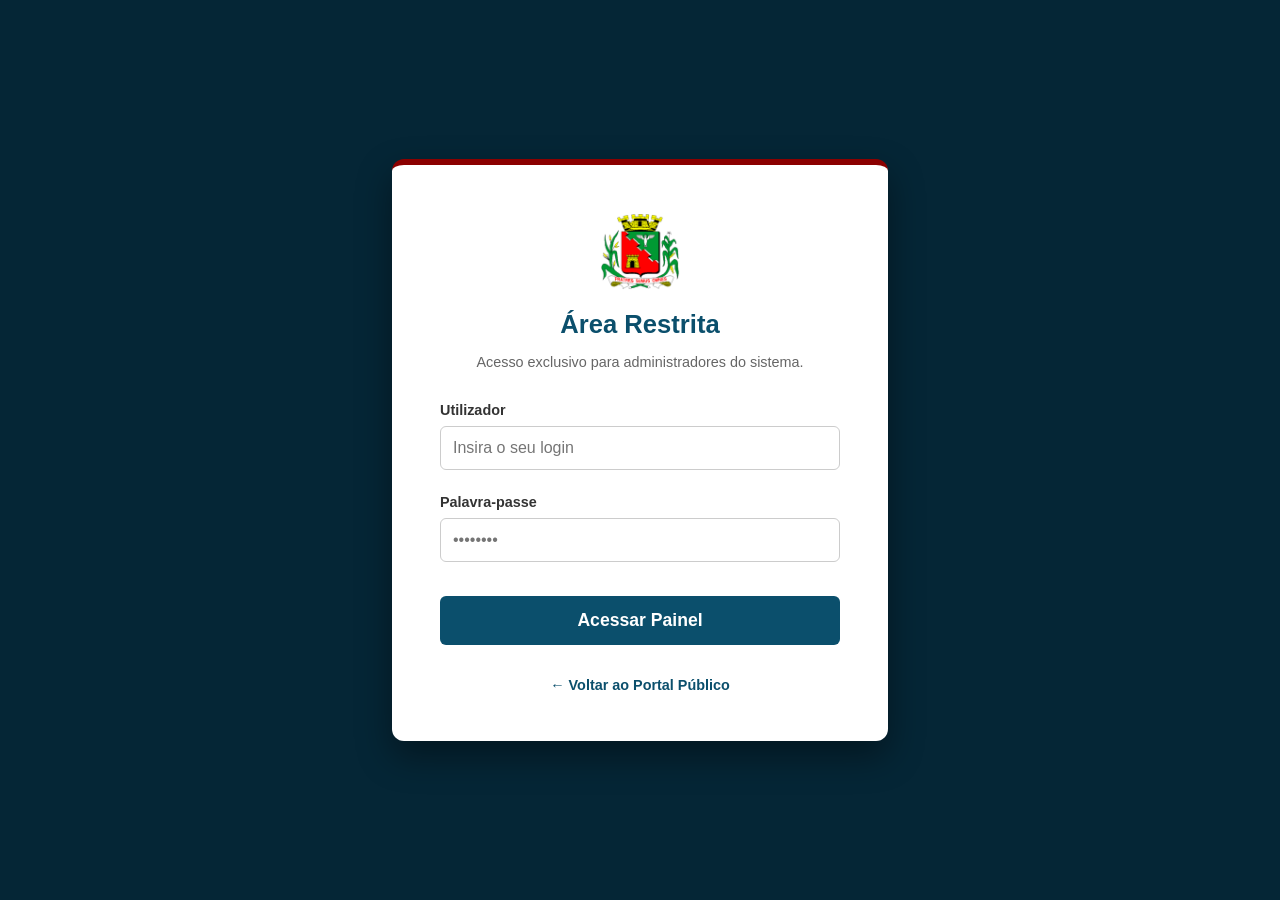
<file: Front-end/login.html>
<!DOCTYPE html>
<html lang="pt-BR">
<head>
  <meta charset="utf-8">
  <meta name="viewport" content="width=device-width, initial-scale=1">
  <title>Área Restrita - Transparência Barretos</title>
  <style>
    body {
        margin: 0;
        padding: 0;
        font-family: 'Segoe UI', Tahoma, Geneva, Verdana, sans-serif;
        background-color: #052636; /* Azul bem escuro para diferenciar da área pública */
        display: flex;
        justify-content: center;
        align-items: center;
        height: 100vh;
        color: #fff;
    }
    
    .login-container {
        background-color: #ffffff;
        padding: 3rem;
        border-radius: 12px;
        box-shadow: 0 15px 35px rgba(0,0,0,0.4);
        width: 100%;
        max-width: 400px;
        text-align: center;
        border-top: 6px solid #8b0000; /* Linha vermelha de alerta/restrito */
    }

    .login-container img {
        width: 80px;
        margin-bottom: 1rem;
    }

    .login-container h2 {
        color: #0b4f6c;
        margin-top: 0;
        margin-bottom: 5px;
        font-size: 1.6rem;
    }

    .login-container p {
        color: #666;
        font-size: 0.9rem;
        margin-bottom: 2rem;
    }

    .input-group {
        margin-bottom: 1.5rem;
        text-align: left;
    }

    .input-group label {
        display: block;
        color: #333;
        font-weight: bold;
        margin-bottom: 8px;
        font-size: 0.9rem;
    }

    .input-group input {
        width: 100%;
        padding: 12px;
        border: 1px solid #ccc;
        border-radius: 6px;
        box-sizing: border-box;
        font-size: 1rem;
        transition: 0.3s;
    }

    .input-group input:focus {
        border-color: #0b4f6c;
        outline: none;
        box-shadow: 0 0 0 3px rgba(11, 79, 108, 0.2);
    }

    .btn-login {
        width: 100%;
        background-color: #0b4f6c;
        color: white;
        padding: 14px;
        border: none;
        border-radius: 6px;
        font-size: 1.1rem;
        font-weight: bold;
        cursor: pointer;
        transition: 0.3s;
        margin-top: 10px;
    }

    .btn-login:hover {
        background-color: #083c52;
    }

    .erro-msg {
        color: #8b0000;
        background-color: #fce4e4;
        padding: 10px;
        border-radius: 6px;
        font-size: 0.9rem;
        margin-bottom: 1.5rem;
        display: none; /* Escondido por padrão */
    }

    .voltar {
        display: block;
        margin-top: 2rem;
        color: #0b4f6c;
        text-decoration: none;
        font-size: 0.9rem;
        font-weight: bold;
    }
  </style>
</head>
<body>

    <div class="login-container">
        <img src="img/Brasão_Barretos.png" alt="Brasão de Barretos">
        <h2>Área Restrita</h2>
        <p>Acesso exclusivo para administradores do sistema.</p>

        <div id="mensagem-erro" class="erro-msg">
            Credenciais incorretas. Tente novamente.
        </div>

        <form id="form-login">
            <div class="input-group">
                <label for="usuario">Utilizador</label>
                <input type="text" id="usuario" placeholder="Insira o seu login" required>
            </div>

            <div class="input-group">
                <label for="senha">Palavra-passe</label>
                <input type="password" id="senha" placeholder="••••••••" required>
            </div>

            <button type="submit" class="btn-login">Acessar Painel</button>
        </form>

        <a href="index.html" class="voltar">← Voltar ao Portal Público</a>
    </div>




    
<script>
    // Simulação simples de login (O ideal é conectar ao seu Python depois)
    document.getElementById('form-login').addEventListener('submit', function(e) {
     e.preventDefault();
            
    const user = document.getElementById('usuario').value;
    const pass = document.getElementById('senha').value;

    // Substitua por sua lógica de verificação
    if(user === 'admin' && pass === 'barretos2026') {
        // Sucesso! Redireciona para o painel de logs/erros
        window.location.href = 'adm.html'; 
    } else {
      // Erro
    document.getElementById('mensagem-erro').style.display = 'block';
    document.getElementById('senha').value = '';
            }
        });

const MAX_TENTATIVAS = 3;
        const TEMPO_BLOQUEIO_MS = 60000; // 1 minuto bloqueado

        function verificarBloqueio() {
            const bloqueioAte = localStorage.getItem('adminBloqueioAte');
            const btnLogin = document.querySelector('.btn-login');
            const msgErro = document.getElementById('mensagem-erro');

            if (bloqueioAte && Date.now() < parseInt(bloqueioAte)) {
                const restam = Math.ceil((parseInt(bloqueioAte) - Date.now()) / 1000);
                msgErro.innerText = `Muitas tentativas falhadas. Acesso bloqueado por segurança. Tente novamente em ${restam}s.`;
                msgErro.style.display = 'block';
                btnLogin.disabled = true;
                btnLogin.style.backgroundColor = '#666';
                btnLogin.style.cursor = 'not-allowed';
                
                setTimeout(verificarBloqueio, 1000); // Atualiza a cada segundo
                return true;
            } else {
                localStorage.removeItem('adminBloqueioAte');
                localStorage.setItem('adminTentativas', '0'); // Reseta tentativas
                msgErro.style.display = 'none';
                btnLogin.disabled = false;
                btnLogin.style.backgroundColor = '#0b4f6c';
                btnLogin.style.cursor = 'pointer';
                return false;
            }
        }

        // Verifica o bloqueio logo ao abrir a página
        verificarBloqueio();

        document.getElementById('form-login').addEventListener('submit', function(e) {
            e.preventDefault();
            if (verificarBloqueio()) return; // Impede submissão se estiver bloqueado
            
            const user = document.getElementById('usuario').value;
            const pass = document.getElementById('senha').value;
            let tentativas = parseInt(localStorage.getItem('adminTentativas') || '0');

            // Validação de credenciais (Substitua pela sua lógica ou API Python futuramente)
            if(user === 'admin' && pass === 'barretos2026') {
                localStorage.setItem('adminLogado', 'true');
                localStorage.setItem('adminTentativas', '0');
                window.location.href = 'adm.html'; 
            } else {
                tentativas++;
                localStorage.setItem('adminTentativas', tentativas);
                
                if (tentativas >= MAX_TENTATIVAS) {
                    localStorage.setItem('adminBloqueioAte', Date.now() + TEMPO_BLOQUEIO_MS);
                    verificarBloqueio();
                } else {
                    const msgErro = document.getElementById('mensagem-erro');
                    msgErro.innerText = `Credenciais incorretas. Tentativa ${tentativas} de ${MAX_TENTATIVAS}.`;
                    msgErro.style.display = 'block';
                    document.getElementById('senha').value = '';
                }
            }
        });
</script>
</body>
</html>
</file>
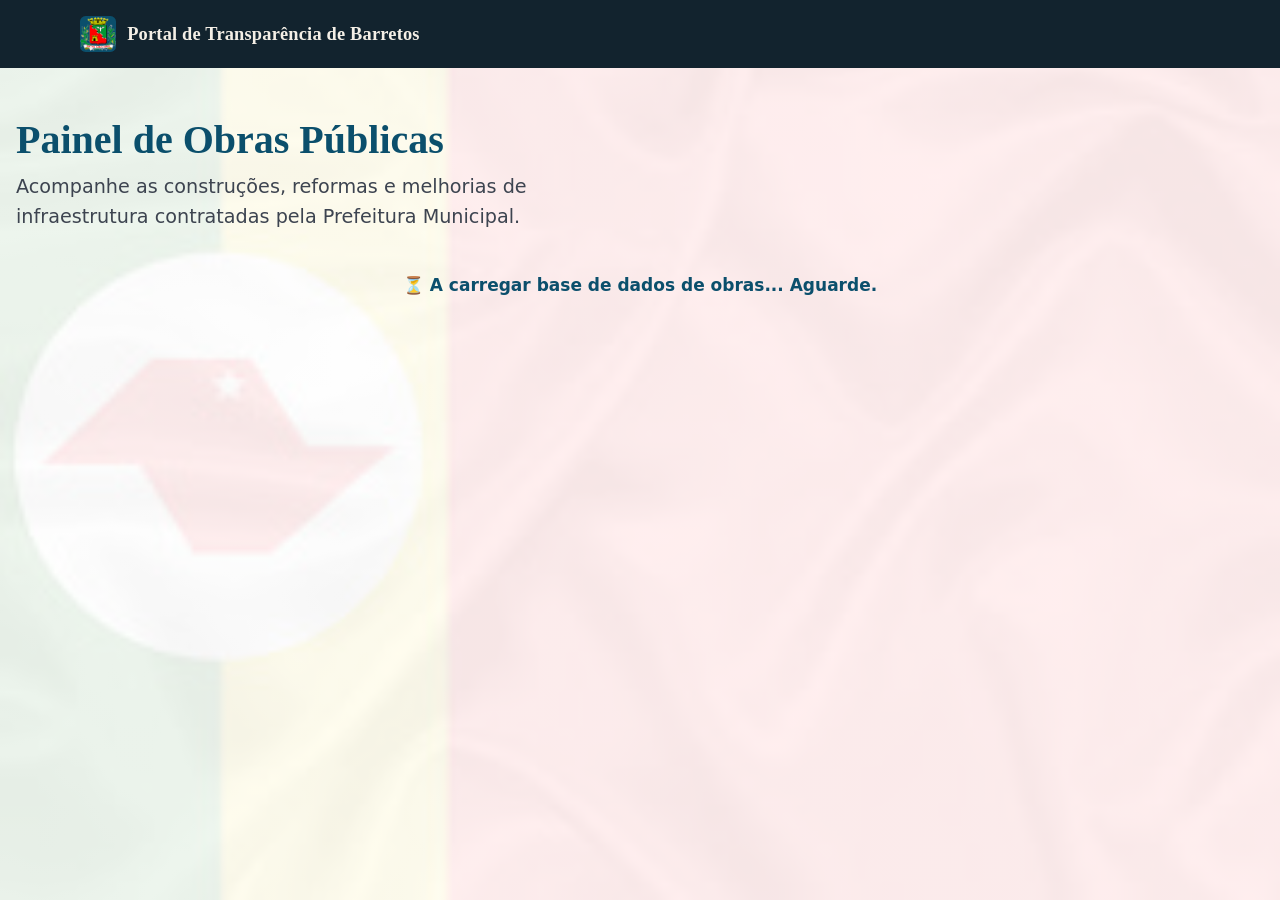
<file: Front-end/obras.html>
<!DOCTYPE html>
<html lang="pt-BR">
<head>
  <meta charset="utf-8">
  <meta name="viewport" content="width=device-width, initial-scale=1">
  <title>Painel de Obras | Transparência Barretos</title>
  <link rel="stylesheet" href="css/estilo.css">
  <link rel="stylesheet" href="https://cdn.datatables.net/1.13.6/css/jquery.dataTables.min.css">
  <script>
    // 1. DICIONÁRIO DE TRADUÇÃO DE ERROS
    function traduzirErro(mensagemOriginal) {
        if (!mensagemOriginal) return { texto: "Erro desconhecido sem mensagem.", alvo: "body" };
        let msg = mensagemOriginal.toString().toLowerCase();
        
        if (msg.includes('graficoinvestimentos')) return { texto: "O sistema tentou desenhar o 'Gráfico de Investimentos', mas ele não existe no ecrã.", alvo: "#graficoExecutado" };
        if (msg.includes('getcontext')) return { texto: "Um dos painéis de gráficos falhou ao tentar ser desenhado no ecrã.", alvo: "canvas" };
        if (msg.includes('failed to fetch') || msg.includes('network error') || msg.includes('falha ao fazer o fetch')) {
            return { texto: "Falha de comunicação: O Servidor Python (Banco de Dados) não responde. Verifique se o servidor está ligado.", alvo: "form, .filtro-bar, .container" };
        }
        if (msg.includes('is not defined')) {
            let variavel = mensagemOriginal.split(' ')[0] || 'Desconhecida';
            return { texto: `Erro de código: A função ou elemento '${variavel}' não foi encontrado na página.`, alvo: "body" };
        }
        if (msg.includes('null (reading') || msg.includes('undefined (reading')) {
            return { texto: "O sistema tentou ler ou alterar um painel, botão ou tabela que não existe ou foi apagado.", alvo: "body" };
        }
        if (msg.includes('unexpected token') || msg.includes('json')) {
            return { texto: "O servidor Python devolveu um erro interno (HTML/Texto) em vez dos dados corretos (JSON).", alvo: "body" };
        }
        if (msg.includes('datatables')) {
            return { texto: "Erro na Tabela de Dados: Falha ao carregar, paginar ou processar as informações do banco.", alvo: "table" };
        }
        
        return { texto: `Erro detetada: ${mensagemOriginal}`, alvo: "body" };
    }

    function registarErroNoSistema(nivel, mensagem) {
        let logs = JSON.parse(localStorage.getItem('logsTransparenciaReal') || '[]');
        
        // Filtro muito curto (apenas 1 segundo) apenas para evitar que o navegador trave em loops infinitos, mas regista tudo!
        if (logs.length > 0 && logs[0].mensagem.includes(traduzirErro(mensagem).texto.substring(0, 20)) && (Date.now() - logs[0].id) < 1000) {
            return; 
        }

        let erroFormatado = traduzirErro(mensagem);
        let paginaAtual = window.location.pathname.split('/').pop() || 'index.html';
        let separador = window.location.search.includes('?') ? '&' : '?';
        let urlComMarcador = paginaAtual + window.location.search + separador + "destacar_erro=" + encodeURIComponent(erroFormatado.alvo);

        logs.unshift({
            id: Date.now(),
            data: new Date().toLocaleString('pt-BR'),
            nivel: nivel,
            modulo: paginaAtual,
            mensagem: erroFormatado.texto,
            url_origem: urlComMarcador
        });
        
        if (logs.length > 100) logs.pop(); // Aumentado para guardar até os últimos 100 erros (Visibilidade Total)
        localStorage.setItem('logsTransparenciaReal', JSON.stringify(logs));
    }

    // 1. CAPTURA ERROS GLOBAIS DE JAVASCRIPT
    window.addEventListener('error', function(event) {
        registarErroNoSistema('CRÍTICO', event.message || 'Erro de Script Desconhecido');
    });

    // 2. CAPTURA FALHAS DE FETCH E PROMISES REJEITADAS (Sem restrição de tempo)
    window.addEventListener('unhandledrejection', function(event) {
        let msg = event.reason ? (event.reason.message || event.reason) : 'Falha na conexão de rede com a API.';
        registarErroNoSistema('AVISO', msg);
    });

    // 3. CAPTURA ERROS ESCONDIDOS NO CONSOLE DO NAVEGADOR
    const consoleErrorOriginal = console.error;
    console.error = function(...args) {
        let mensagem = args.map(a => (typeof a === 'object' && a !== null ? JSON.stringify(a) : a)).join(' ');
        registarErroNoSistema('CRÍTICO (Oculto)', mensagem);
        consoleErrorOriginal.apply(console, args); // Mantém o erro no console original
    };

    // 4. CAPTURA ERROS ESPECÍFICOS DO DATATABLES
    // Oculta as mensagens nativas feias e envia para o painel de administração
    if (typeof $ !== 'undefined' && $.fn && $.fn.dataTable) {
        $.fn.dataTable.ext.errMode = 'none'; // Desliga os alerts irritantes
    }
    document.addEventListener('DOMContentLoaded', () => {
        if (typeof $ !== 'undefined') {
            $(document).on('error.dt', function (e, settings, techNote, message) {
                registarErroNoSistema('CRÍTICO', 'DataTables: ' + message);
            });
        }
    });

    // MARCADOR VISUAL DO MÓDULO AVARIADO
    document.addEventListener('DOMContentLoaded', () => {
        const urlParams = new URLSearchParams(window.location.search);
        const alvo = urlParams.get('destacar_erro');
        
        if (alvo && alvo !== 'body') {
            setTimeout(() => {
                let elementos = document.querySelectorAll(alvo);
                let elemento = elementos.length > 1 ? elementos[elementos.length - 1] : elementos[0];
                
                if (elemento) {
                    let container = (elemento.tagName !== 'CANVAS' && elemento.tagName !== 'TABLE' && elemento.tagName !== 'FORM') ? elemento : (elemento.closest('.card') || elemento.parentNode);
                    
                    container.scrollIntoView({ behavior: 'smooth', block: 'center' });
                    container.style.transition = 'all 0.5s ease';
                    container.style.boxShadow = '0 0 0 4px #ffb300, 0 10px 30px rgba(139,0,0,0.15)';
                    container.style.backgroundColor = '#fffbf0'; 
                    container.style.position = 'relative';
                    
                    let etiqueta = document.createElement('div');
                    etiqueta.innerHTML = '🔍 Módulo Avariado';
                    etiqueta.style.cssText = 'position:absolute; top:-15px; right:20px; background:#ffb300; color:#333; padding:5px 15px; font-weight:bold; font-size:0.9rem; border-radius:20px; box-shadow:0 2px 5px rgba(0,0,0,0.2); z-index:99;';
                    
                    container.appendChild(etiqueta);
                }
            }, 800);
        }
    });
</script>
</head>
<body>
  <header class="site-header">
    <div class="site-header__inner">
      <a class="marca" href="index.html">
        <span class="marca__marca" aria-hidden="true"><img src="img/Brasão_Barretos.png" alt="Logo"></span>
        <span>Portal de Transparência de Barretos</span>
      </a>
    </div>
  </header>

  <section class="hero" style="padding: 3rem 1rem 1.5rem 1rem;">
    <h1 style="color: #0b4f6c; margin-bottom: 0.5rem;">Painel de Obras Públicas</h1>
    <p class="lede">Acompanhe as construções, reformas e melhorias de infraestrutura contratadas pela Prefeitura Municipal.</p>
  </section>

  <div style="max-width: 1200px; margin: 0 auto; padding: 0 1rem 3rem 1rem;">
      <p id="mensagem-carregando" style="text-align: center; font-weight: bold; color: #0b4f6c;">⏳ A carregar base de dados de obras... Aguarde.</p>
      
      <!-- RESUMO (Fica invisível até os dados carregarem) -->
      <div id="area-resumo" style="display: none; justify-content: center; gap: 2rem; margin-bottom: 3rem; flex-wrap: wrap;">
          <div style="flex: 1; min-width: 280px; background: white; padding: 2rem; border-radius: 12px; border-top: 5px solid #2a9d8f; box-shadow: 0 4px 15px rgba(0,0,0,0.05); text-align: center;">
              <h3 style="color: #666; margin-top: 0; font-size: 1rem; text-transform: uppercase;">Total de Obras Registadas</h3>
              <div id="total-obras" style="font-size: 3rem; font-weight: bold; color: #2a9d8f;">0</div>
          </div>
          <div style="flex: 1; min-width: 280px; background: white; padding: 2rem; border-radius: 12px; border-top: 5px solid #8b0000; box-shadow: 0 4px 15px rgba(0,0,0,0.05); text-align: center;">
              <h3 style="color: #666; margin-top: 0; font-size: 1rem; text-transform: uppercase;">Volume Financeiro</h3>
              <div id="valor-total" style="font-size: 2.2rem; font-weight: bold; color: #8b0000; margin-top: 10px;">R$ 0,00</div>
          </div>
      </div>

      <!-- TABELA -->
      <div id="area-tabela" style="display: none; background: white; padding: 2rem; border-radius: 12px; box-shadow: 0 4px 15px rgba(0,0,0,0.05);">
          <table id="tabela-obras" class="display" style="width:100%">
              <thead>
                  <tr>
                      <th>Ano</th>
                      <th>Situação</th>
                      <th>Empresa Executora / CNPJ</th>
                      <th>Descrição da Obra</th>
                      <th style="text-align: right;">Valor Contratado</th>
                  </tr>
              </thead>
              <tbody id="corpo-tabela-obras"></tbody>
          </table>
      </div>
  </div>

<script src="https://code.jquery.com/jquery-3.7.0.min.js"></script>
<script src="https://cdn.datatables.net/1.13.6/js/jquery.dataTables.min.js"></script>

<script>
    document.addEventListener('DOMContentLoaded', async () => {
        try {
            const resposta = await fetch('http://127.0.0.1:5050/api/obras');
            const json = await resposta.json();

            if (json.erro) {
                document.getElementById('mensagem-carregando').innerHTML = `⚠️ ${json.erro}`;
                document.getElementById('mensagem-carregando').style.color = 'red';
                return;
            }

            let valorTotal = 0;
            let linhasHTML = '';

            json.dados.forEach(obra => {
                valorTotal += obra.valor;
                const valorFormatado = obra.valor.toLocaleString('pt-BR', { minimumFractionDigits: 2 });
                
                // Pinta a situação da obra de verde se estiver em execução
                let badgeSituacao = obra.situacao;
                if(obra.situacao.toUpperCase().includes('EXECUÇÃO')) {
                    badgeSituacao = `<span style="background: #e6f4ea; color: #137333; padding: 4px 8px; border-radius: 4px; font-size: 0.85rem; font-weight: bold;">🏗️ ${obra.situacao}</span>`;
                }

                linhasHTML += `
                    <tr>
                        <td style="font-weight:bold;">${obra.ano}</td>
                        <td>${badgeSituacao}</td>
                        <td><b>${obra.empresa}</b><br><span style="color:#666; font-size:0.85rem;">CNPJ: ${obra.cnpj}</span></td>
                        <td style="font-size: 0.9rem;">${obra.descricao}</td>
                        <td style="text-align: right; font-weight: bold; color: #8b0000;">${valorFormatado}</td>
                    </tr>
                `;
            });

            // Esconde a mensagem de carregamento e mostra as divs
            document.getElementById('mensagem-carregando').style.display = 'none';
            document.getElementById('area-resumo').style.display = 'flex';
            document.getElementById('area-tabela').style.display = 'block';

            // Atualiza os resumos
            document.getElementById('total-obras').innerText = json.dados.length;
            document.getElementById('valor-total').innerText = valorTotal.toLocaleString('pt-BR', { style: 'currency', currency: 'BRL' });

            document.getElementById('corpo-tabela-obras').innerHTML = linhasHTML;

            $('#tabela-obras').DataTable({
                language: { url: '//cdn.datatables.net/plug-ins/1.13.6/i18n/pt-BR.json' },
                pageLength: 25,
                order: [[0, 'desc']] // Ordena pelo ano mais recente
            });

        } catch (erro) {
            console.error("Falha ao carregar obras:", erro);
            // Atualiza a interface para o utilizador
            const mensagemErroHTML = document.getElementById('mensagem-erro-obras');
            if (mensagemErroHTML) {
                mensagemErroHTML.innerHTML = '<span style="color: red; font-weight: bold;">Erro ao carregar os dados de obras. O servidor está ligado?</span>';
            }
            
            // Envia a mensagem correta em texto limpo para o Detetive
            if (typeof registarErroNoSistema === 'function') {
                registarErroNoSistema('CRÍTICO', 'failed to fetch: Erro ao carregar os dados de obras. O servidor está ligado?');
            }
        }
    });
</script>
</body>
</html>
</file>
<file: Front-end/css/estilo.css>
:root {
  
  --cor-fundo: #f4efe6;
  --cor-superficie: #fffdf8;
  --cor-texto: #1a1a1a;
  --cor-texto-suave: #3d4450;
  --cor-acao: #0b4f6c;
  --cor-acao-texto: #ffffff;
  --cor-header: #12232e;
  --cor-header-texto: #f4efe6;
  --cor-borda: #d9d0c3;
  --cor-foco: #b44a2a;
  --fonte-texto: "Segoe UI", system-ui, -apple-system, sans-serif;
  --fonte-titulo: Georgia, "Times New Roman", serif;

 
  --largura: 70rem;
  --largura-texto: 42rem;
  --espaco: 1.25rem;
  --raio: 0.5rem;
  --alvo: 2.75rem; /* 44px */
}

*,
*::before,
*::after {
  box-sizing: border-box;
}

html {
  scroll-behavior: smooth;
}

body {
  margin: 0;
  font-family: var(--fonte-texto);
  font-size: 1.0625rem;
  line-height: 1.55;
  color: var(--cor-texto);
  background-color: var(--cor-fundo); 
  background-image: linear-gradient(rgba(255, 255, 255, 0.90), rgba(255, 255, 255, 0.90)), url("../img/bandeira_barretos.jpg"); 
  
  background-size: cover; 
  background-position: center; 
  background-repeat: no-repeat; 
  background-attachment: fixed;

}
img {
  max-width: 100%;
  height: auto;
}

a {
  color: var(--cor-acao);
}

a:focus-visible,
button:focus-visible,
input:focus-visible,
select:focus-visible,
textarea:focus-visible {
  outline: 3px solid var(--cor-foco);
  outline-offset: 3px;
}

.skip {
  position: absolute;
  left: 0.75rem;
  top: -4rem;
  z-index: 20;
  padding: 0.6rem 0.9rem;
  background: var(--cor-acao);
  color: var(--cor-acao-texto);
  text-decoration: none;
  border-radius: var(--raio);
}

.skip:focus {
  top: 0.75rem;
}

/* ----- header / nav ---- */

.site-header {
  background: var(--cor-header);
  color: var(--cor-header-texto);
}

.site-header a {
  color: var(--cor-header-texto);
  text-decoration: none;
}

.site-header__inner,
.site-footer__inner,
.conteudo {
  width: min(100% - 2rem, var(--largura));
  margin-inline: auto;
}

.site-header__inner {
  display: flex;
  flex-wrap: wrap;
  align-items: center;
  justify-content: space-between;
  gap: 0.75rem 1.5rem;
  min-height: 4.25rem;
  padding-block: 0.75rem;
}

.marca {
  display: flex;
  align-items: center;
  gap: 0.7rem;
  font-family: var(--fonte-titulo);
  font-size: 1.15rem;
  font-weight: 700;
  letter-spacing: 0.01em;
}

.marca__marca {
  display: grid;
  place-items: center;
  width: 2.25rem;
  height: 2.25rem;
  border-radius: 0.35rem;
  background: var(--cor-acao);
  color: var(--cor-acao-texto);
  font-size: 1rem;
}

.menu {
  display: flex;
  flex-wrap: wrap;
  gap: 0.25rem;
  padding: 0;
  margin: 0;
  list-style: none;
}

.menu a {
  display: inline-flex;
  align-items: center;
  min-height: var(--alvo);
  padding: 0.35rem 0.8rem;
  border-radius: 999px;
}

.menu a:hover {
  background: rgb(255 255 255 / 0.12);
}

.menu a[aria-current="page"] {
  background: var(--cor-acao);
  color: var(--cor-acao-texto);
}

/* ----- conteúdo ----- */

.conteudo {
  padding-block: 2rem 3.5rem;
}

.conteudo--estreito {
  width: min(100% - 2rem, var(--largura-texto));
}

h1,
h2,
h3 {
  font-family: var(--fonte-titulo);
  line-height: 1.2;
  font-weight: 700;
}

h1 {
  font-size: clamp(1.75rem, 1.2rem + 2vw, 2.5rem);
  margin: 0 0 0.75rem;
}

h2 {
  font-size: 1.45rem;
  margin: 2rem 0 0.6rem;
}

p {
  margin: 0 0 1rem;
  color: var(--cor-texto-suave);
}

.lede {
  font-size: 1.2rem;
  max-width: 38rem;
}

.acoes {
  display: flex;
  flex-wrap: wrap;
  gap: 0.75rem;
  margin: 1.25rem 0 0;
}

.botao {
  display: inline-flex;
  align-items: center;
  justify-content: center;
  min-height: var(--alvo);
  padding: 0.45rem 1.15rem;
  border-radius: var(--raio);
  background: var(--cor-acao);
  color: var(--cor-acao-texto);
  text-decoration: none;
  font-weight: 600;
  border: 2px solid var(--cor-acao);
}

.botao:hover {
  filter: brightness(1.08);
}

.botao--secundario {
  background: transparent;
  color: var(--cor-acao);
}

.hero {
  padding: 1rem 0 2rem;
}

.grade {
  display: grid;
  grid-template-columns: 1fr;
  gap: var(--espaco);
  margin-top: 2rem;
}

@media (min-width: 44rem) {
  .grade {
    grid-template-columns: repeat(3, 1fr);
  }
}

.card {
  background: var(--cor-superficie);
  border: 2px solid #000000;
  border-radius: var(--raio);
  padding: 1.15rem 1.2rem 1.3rem;
}

.card h2 {
  color: #000000;
  margin-top: 0;
  font-size: 1.2rem;
  display: flex;
  align-items: center;
  gap: 0.5rem;
}

.card p, .card li {
  color: #000000;
  font-weight: 500; /* Deixa a letra levemente mais gordinha para facilitar a leitura por cima da imagem */
}

.card p:last-child {
  margin-bottom: 0;
}

.aviso {
  padding: 0.85rem 1rem;
  border-left: 4px solid var(--cor-acao);
  background: var(--cor-superficie);
  border-radius: 0 var(--raio) var(--raio) 0;
}

/* ----- formulário ----- */

form {
  display: grid;
  gap: 1rem;
  margin-top: 1.25rem;
}

.campo {
  display: grid;
  gap: 0.35rem;
}

label {
  font-weight: 650;
}

.ajuda {
  margin: 0;
  font-size: 0.92rem;
  color: var(--cor-texto-suave);
}

input,
select,
textarea {
  width: 100%;
  min-height: var(--alvo);
  padding: 0.45rem 0.7rem;
  font: inherit;
  color: var(--cor-texto);
  background: var(--cor-superficie);
  border: 1px solid #8b8378;
  border-radius: var(--raio);
}

textarea {
  min-height: 8rem;
  resize: vertical;
}

button[type="submit"] {
  width: fit-content;
  min-height: var(--alvo);
  padding: 0.45rem 1.2rem;
  font: inherit;
  font-weight: 650;
  color: var(--cor-acao-texto);
  background: var(--cor-acao);
  border: 0;
  border-radius: var(--raio);
  cursor: pointer;
}

button[type="submit"]:hover {
  filter: brightness(1.08);
}

/* ----- 404 ----- */

.vazio {
  text-align: left;
  padding-block: 2rem;
}

/* ----- footer ----- */

.site-footer {
  border-top: 1px solid var(--cor-borda);
  background: var(--cor-superficie);
  padding-block: 1.25rem 1.75rem;
  font-size: 0.95rem;
  color: var(--cor-texto-suave);
}

.site-footer p {
  margin: 0;
}

.card-educacao {
  background-image: linear-gradient(rgba(255, 253, 248, 0.85), rgba(255, 253, 248, 0.75)), url("../img/livros.jpg");
  background-size: cover;          /* Faz a imagem cobrir todo o espaço */
  background-position: center bottom; /* Alinha a imagem na parte de baixo do card */
  background-repeat: no-repeat;    /* Evita que a imagem se repita */
}

.card-saude {
  background-image: linear-gradient(rgba(255, 253, 248, 0.85), rgba(255, 253, 248, 0.75)), url("../img/medicamento.jpg");
  background-size: cover;          /* Faz a imagem cobrir todo o espaço */
  background-position: center bottom; /* Alinha a imagem na parte de baixo do card */
  background-repeat: no-repeat;    /* Evita que a imagem se repita */
}

.card-infraestrutura {
  background-image: linear-gradient(rgba(255, 253, 248, 0.85), rgba(255, 253, 248, 0.75)), url("../img/urbanismo.jpg");
  background-size: cover;          /* Faz a imagem cobrir todo o espaço */
  background-position: center bottom; /* Alinha a imagem na parte de baixo do card */
  background-repeat: no-repeat;    /* Evita que a imagem se repita */
}

.icone-titulo {
  width: 32px;
  height: auto;
}

.filtro-despesas {
  background: var(--cor-superficie);
  border: 2px solid #000000;
  border-radius: var(--raio);
  padding: 1.5rem;
  margin-bottom: 2.5rem; /* Dá um respiro antes de mostrar os resultados */
}

.filtro-despesas h2 {
  color: #000000;
  margin-top: 0;
  margin-bottom: 1rem;
  font-size: 1.3rem;
}

/* Flexbox para colocar os campos lado a lado */
.filtro-bar {
  display: flex;
  flex-wrap: wrap;
  gap: 1.25rem;
  align-items: flex-end; /* Garante que o botão alinhe por baixo com as caixas de seleção */
  margin-top: 0; 
}

.campo-filtro {
  display: flex;
  flex-direction: column;
  gap: 0.35rem;
  flex-grow: 1; /* Faz as caixas esticarem para preencher o espaço vazio */
  min-width: 200px; /* Impede que fiquem muito finas no celular */
}

.campo-filtro label {
  color: #000000;
  font-weight: 600;
}
</file>
